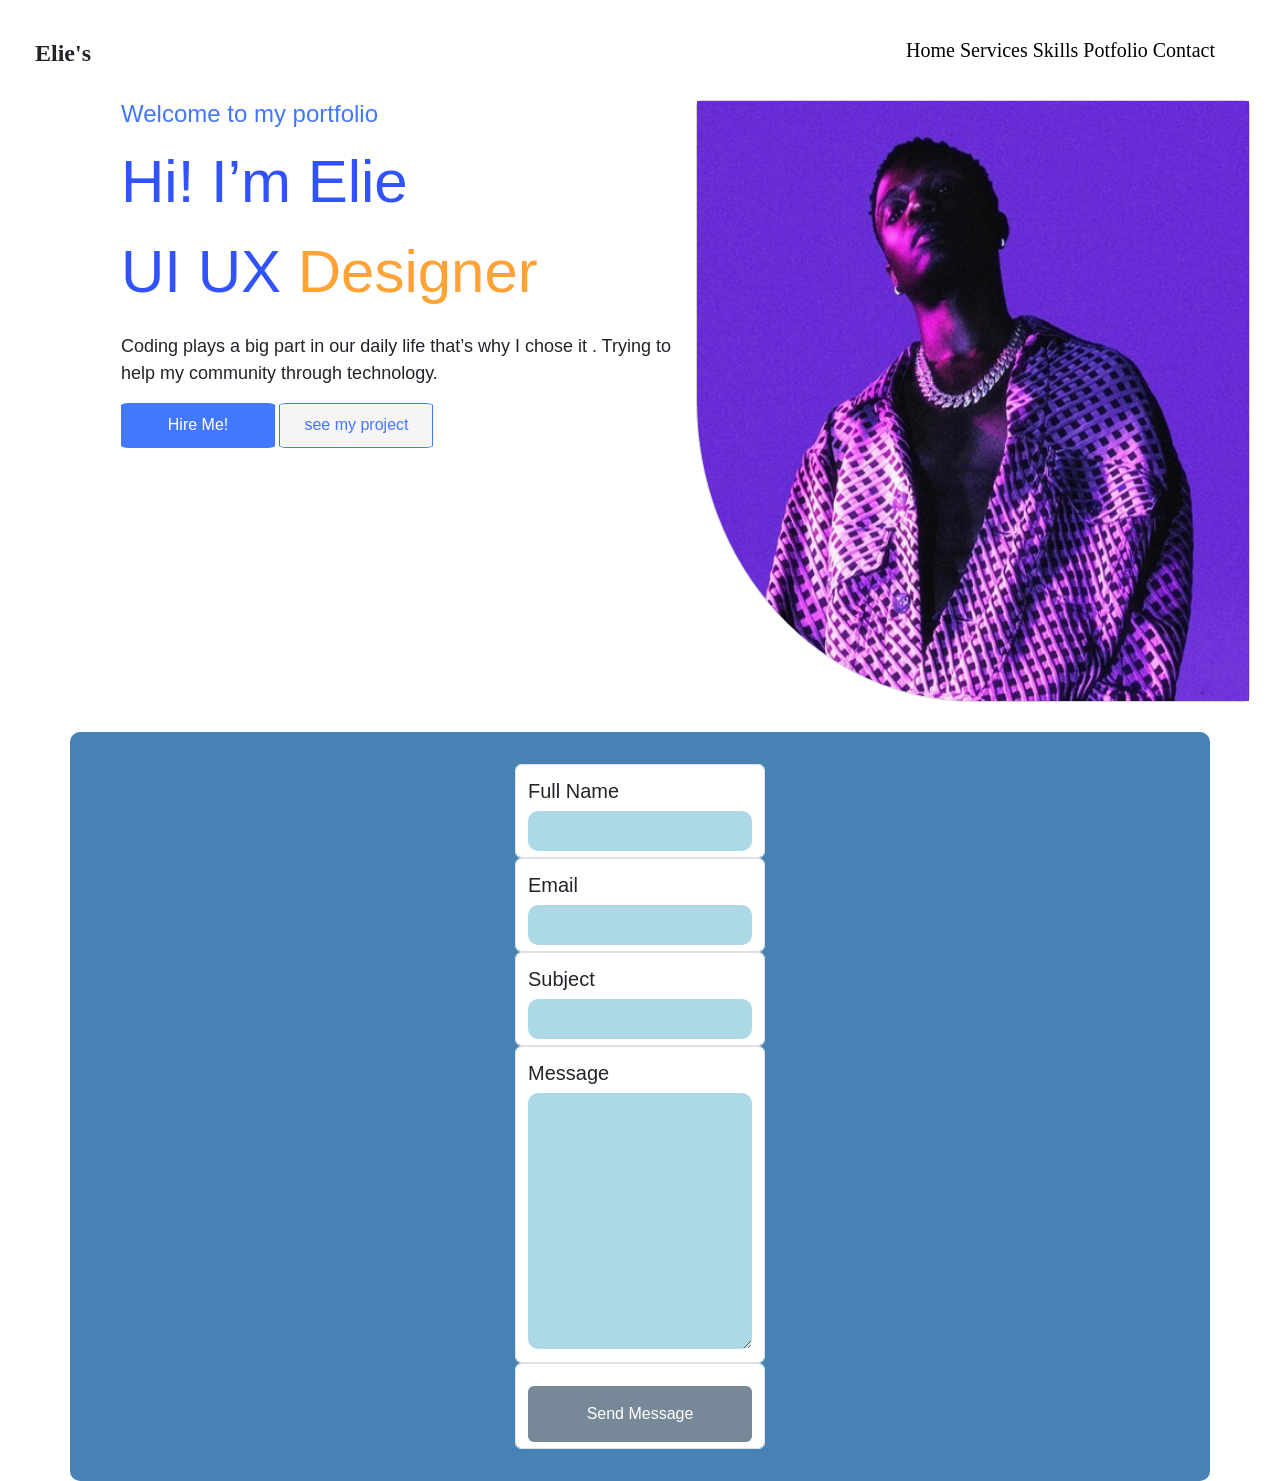
<file: index.html>
<!DOCTYPE html>
<html>
<head>
    <meta charset="utf-8">
    <meta name="viewport" content="width=device-width, initial-scale=1">
    <link href="https://cdn.jsdelivr.net/npm/bootstrap@5.2.2/dist/css/bootstrap.min.css" rel="stylesheet">
    <script src="https://cdn.jsdelivr.net/npm/bootstrap@5.2.2/dist/js/bootstrap.bundle.min.js"></script>
    <title>Potfolio Assignment</title>
    <link rel="stylesheet" type="text/css" href="style.css">
    <style>
        nav{
            padding: 35px;
        }
        .column{
        
        width: 50%;
        float: left;
        padding: 10px;

      }
      .row{
        display: flex;
        padding: 20px;
      }
      .card,img{
        border-bottom-left-radius: 50%;
      }
      a{
        text-decoration: none;
        color: black;
      }
      a:hover{
        text-decoration: underline;
        color: black;
      }
      body{
        background-color: white;
      }
    </style>
</head>
<body>
    <nav>
        <div style="float: left;font-size: 24px;font-weight: bold;font-family: serif;">
            <a>Elie's</a>
        </div>
        <div style="float: right;font-size: 20px;color: #201F27;font-family: serif;justify-content: space-between;padding: 0px 30px;">
            <a href="#">Home</a>
            <a href="#">Services</a>
            <a href="#">Skills</a>
            <a href="#">Potfolio</a>
            <a href="#">Contact</a>
        </div>
    </nav>
    <div class="row">
        <div class="column" style="">
            <h4 style="color: #4277FF;">Welcome to my portfolio</h4>
            <p style="color:#3152FF; font-size: 60px;">Hi! I’m Elie <br>UI UX <span style="color:#FFA337;">Designer<span></p>
            <p style="font-size: 18px;font-weight: 500;">Coding plays a big part in our daily life that’s why I chose it . Trying to help my community through  technology.</p>
            <button style="background-color: #4277FF;border-color: #4277FF;border-radius: 5%;width: 154px;height: 45px;color: white;border: none;box-shadow: #4277FF;">Hire Me!</button>
            <button style="color:#4277FF;border-radius: 5%;width: 154px;height: 45px;border: 1px solid #4277FF;box-shadow: #4277FF;background-color: whitesmoke;">see my project</button>
        </div>
        <div class="column">
            <div class="card">
                <img src="cover (1).jpg" width="100%" height="600px" />
            </div>
        </div>
    </div>
    <div class="container">
        <form action="" method="POST" class="contact-form">
            <div class="form-control">
                <div class="tag">Full Name</div>
                <input type="text" name="full-name">
            </div>
            <div class="form-control">
                <div class="tag">Email</div>
                <input type="text" name="email">
            </div>
            <div class="form-control">
                <div class="tag">Subject</div>
                <input type="text" name="subject">
            </div>
            <div class="form-control">
                <div class="tag">Message</div>
                <textarea name="message" col="30" rows="10"></textarea>
            </div>
            <div class="form-control">
                <input type="Submit" value="Send Message" class="btn submit-btn">
            </div>
        </form>
    </div>
</body>
</html>
</file>
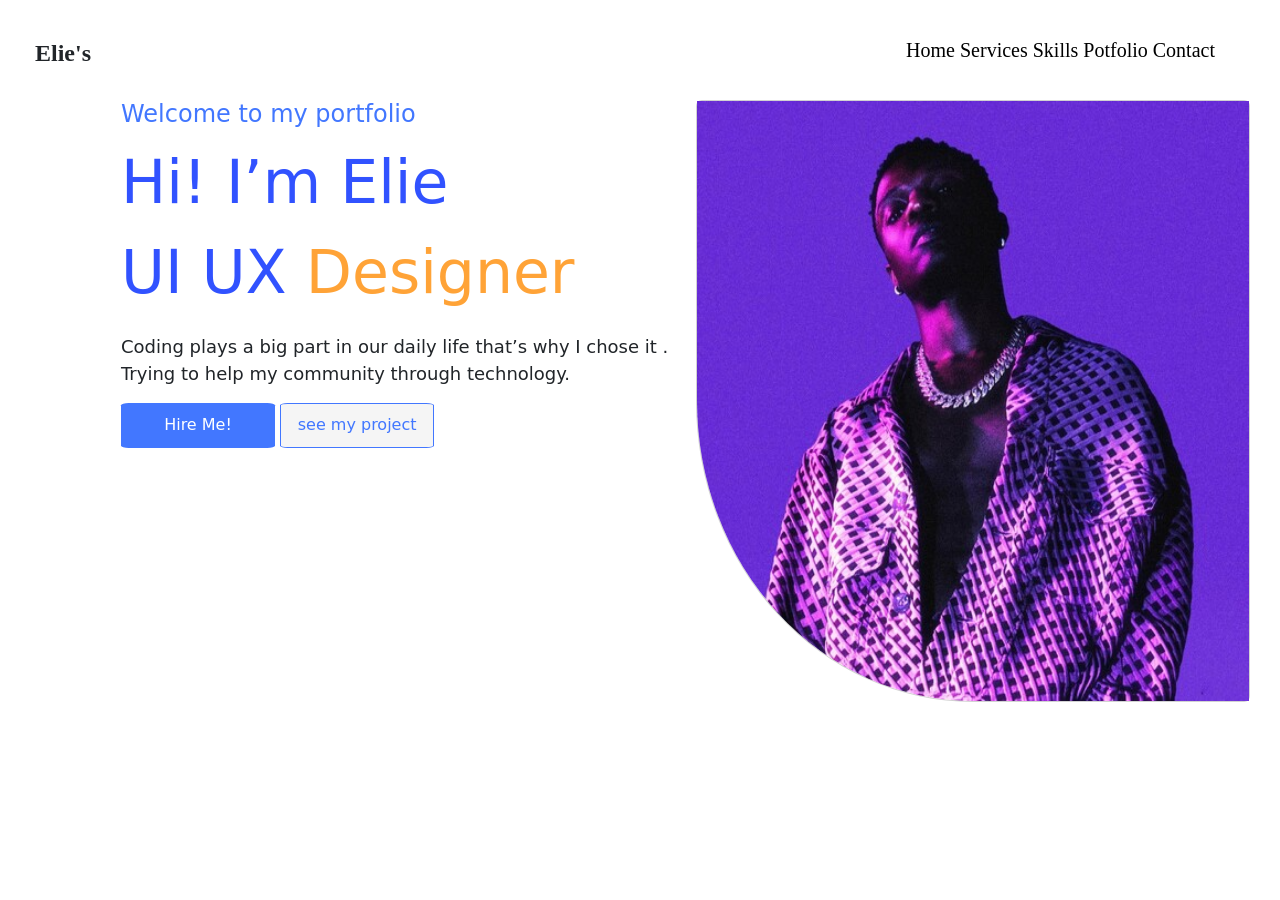
<file: example.html>
<!DOCTYPE html>
<html>
<head>
    <meta charset="utf-8">
    <meta name="viewport" content="width=device-width, initial-scale=1">
    <link href="https://cdn.jsdelivr.net/npm/bootstrap@5.2.2/dist/css/bootstrap.min.css" rel="stylesheet">
    <script src="https://cdn.jsdelivr.net/npm/bootstrap@5.2.2/dist/js/bootstrap.bundle.min.js"></script>
    <title>Potfolio Assignment</title>
    <style>
        nav{
            padding: 35px;
        }
        .column{
        
        width: 50%;
        float: left;
        padding: 10px;

      }
      .row{
        display: flex;
        padding: 20px;
      }
      .card,img{
        border-bottom-left-radius: 50%;
      }
      a{
        text-decoration: none;
        color: black;
      }
      a:hover{
        text-decoration: underline;
        color: black;
      }
      body{
        background-color: white;
      }
    </style>
</head>
<body>
    <nav>
        <div style="float: left;font-size: 24px;font-weight: bold;font-family: serif;">
            <a>Elie's</a>
        </div>
        <div style="float: right;font-size: 20px;color: #201F27;font-family: serif;justify-content: space-between;padding: 0px 30px;">
            <a href="#">Home</a>
            <a href="#">Services</a>
            <a href="#">Skills</a>
            <a href="#">Potfolio</a>
            <a href="#">Contact</a>
        </div>
    </nav>
    <div class="row">
        <div class="column" style="">
            <h4 style="color: #4277FF;">Welcome to my portfolio</h4>
            <p style="color:#3152FF; font-size: 60px;">Hi! I’m Elie <br>UI UX <span style="color:#FFA337;">Designer<span></p>
            <p style="font-size: 18px;font-weight: 500;">Coding plays a big part in our daily life that’s why I chose it . Trying to help my community through  technology.</p>
            <button style="background-color: #4277FF;border-color: #4277FF;border-radius: 5%;width: 154px;height: 45px;color: white;border: none;box-shadow: #4277FF;">Hire Me!</button>
            <button style="color:#4277FF;border-radius: 5%;width: 154px;height: 45px;border: 1px solid #4277FF;box-shadow: #4277FF;background-color: whitesmoke;">see my project</button>
        </div>
        <div class="column">
            <div class="card">
                <img src="cover (1).jpg" width="100%" height="600px" />
            </div>
        </div>
    </div>
</body>
</html>
</file>
<file: style.css>
*{
    box-sizing: border-box;
}
body{
    font-family: Arial, Helvetica, sans-serif;
    height: 100vh;
    background-color: #ccc;
}
.contact-form{
    width: 250px;
}

input,textarea{
    width: 100%;
    background-color: lightblue;
    border: none;
    padding: 0.5rem;
    border-radius: 10px;

}
input:focus,textarea:focus{
    outline: none;
}
.tag{
    padding: 5px 0;
    font-size: 20px;
}
.container{
    background-color: steelblue;
    padding: 2rem;
    border-radius: 10px;
    overflow: none;
    display: flex;
}
.submit-btn{
    background-color: lightslategrey;
    border: none;
    width: 100%;
    padding: 1rem;
    margin-top: 1rem;
    color: white;
    cursor: pointer;
}
.submit-btn:hover{
    background-color: slategray;
}
form{
    padding: 0;
    margin: auto;
    justify-content: center;
    align-items: center;
}
</file>
